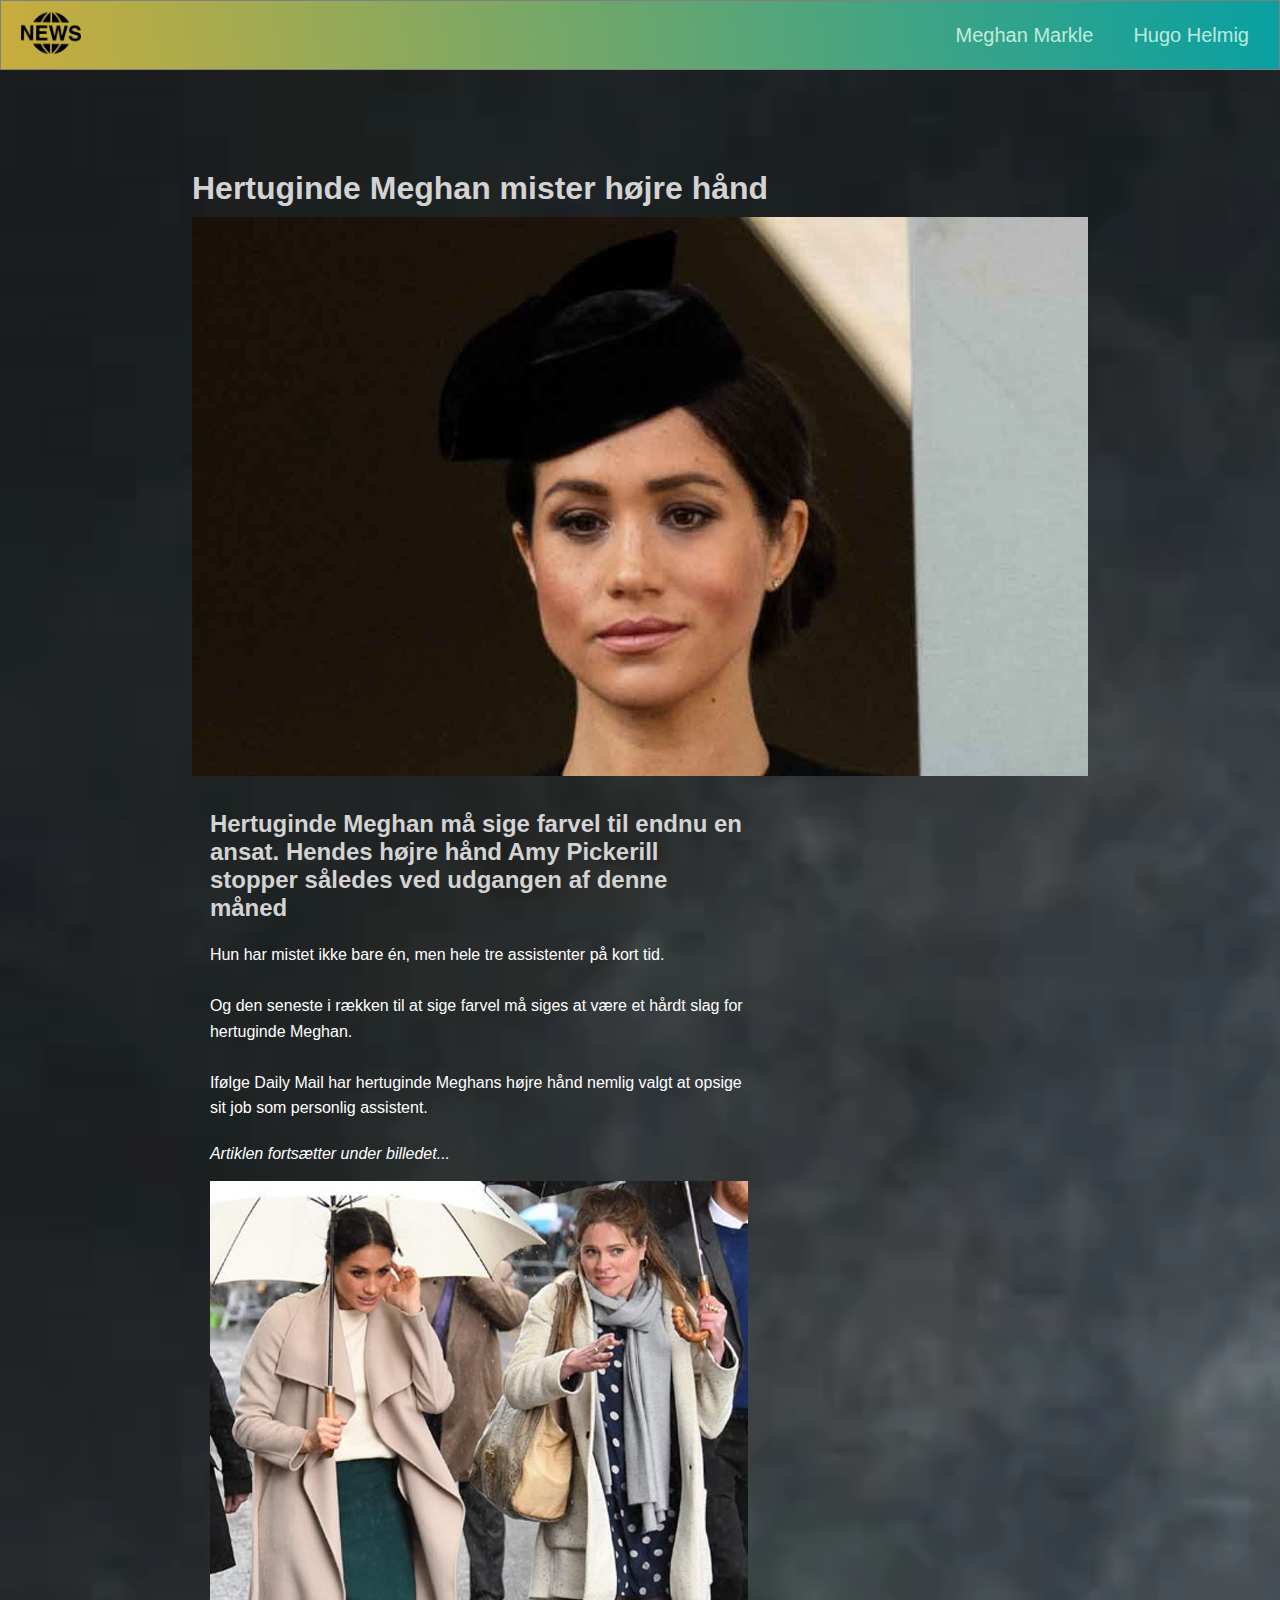
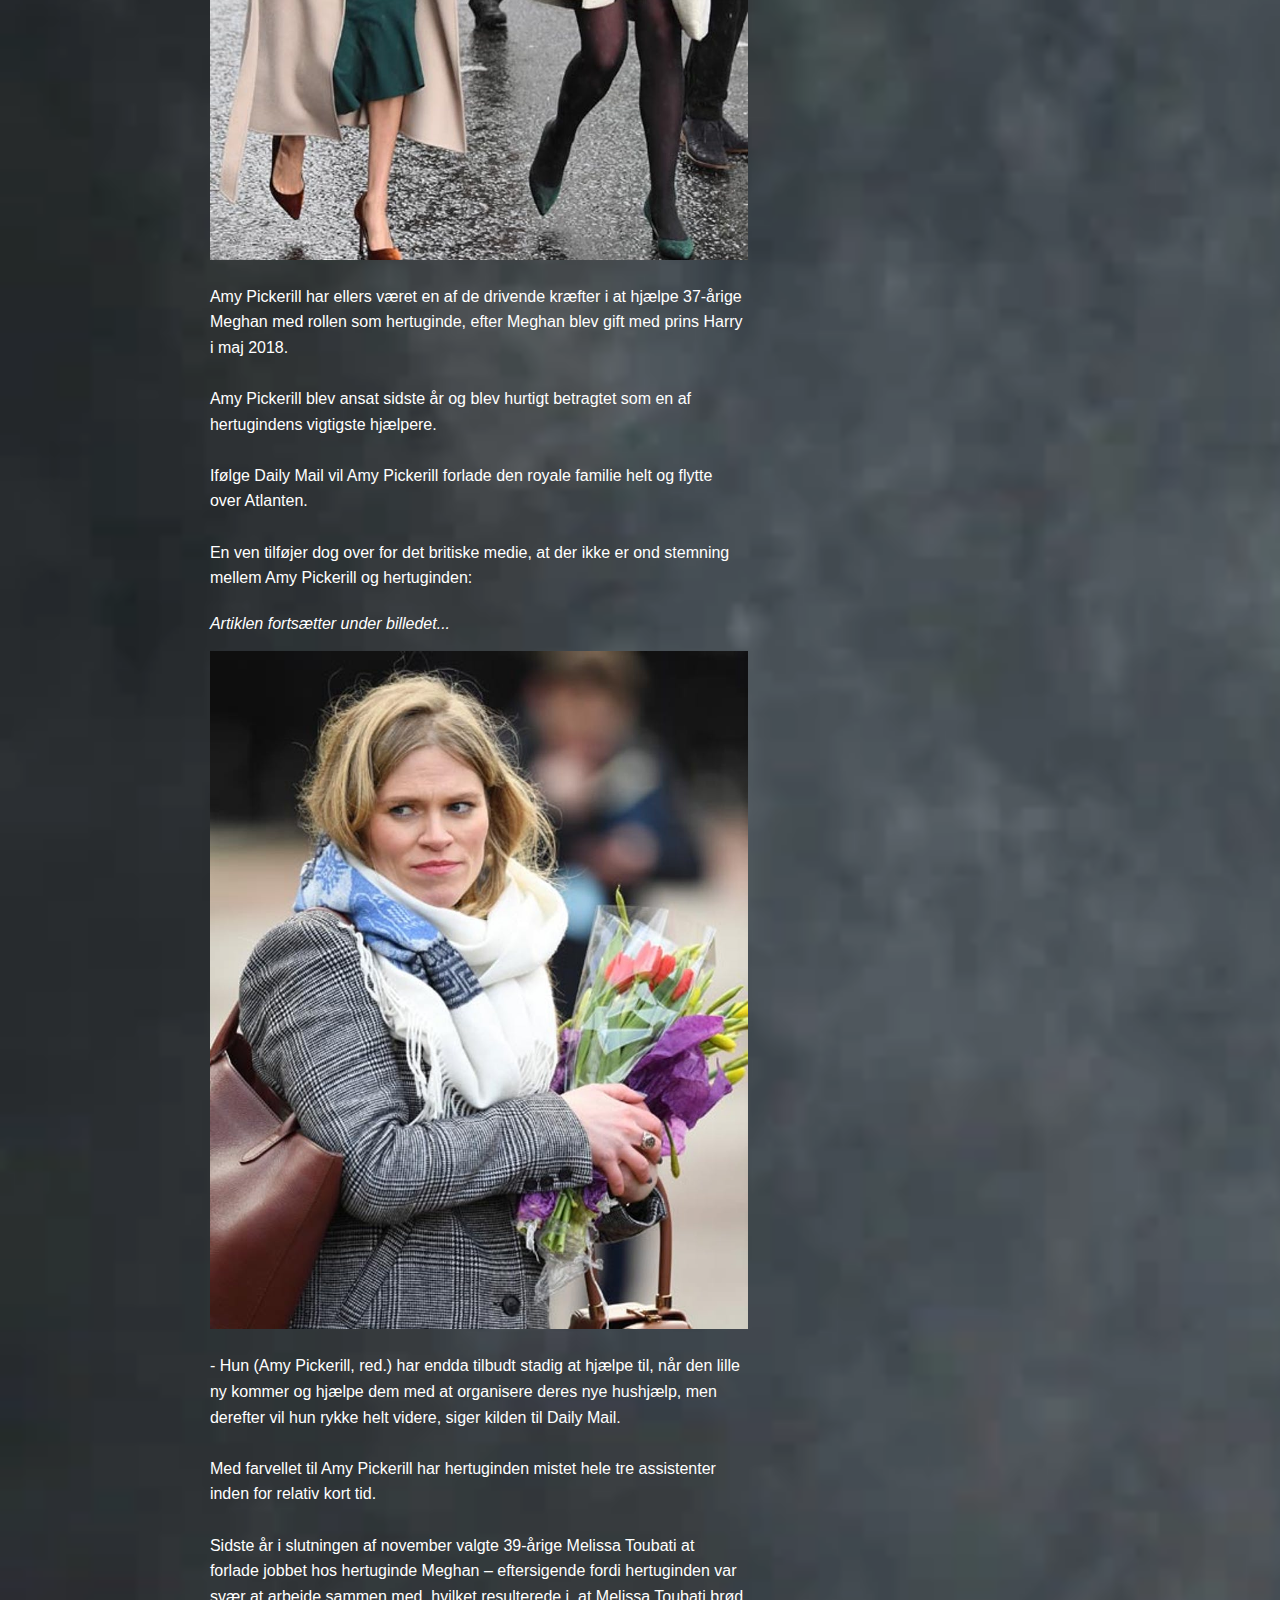
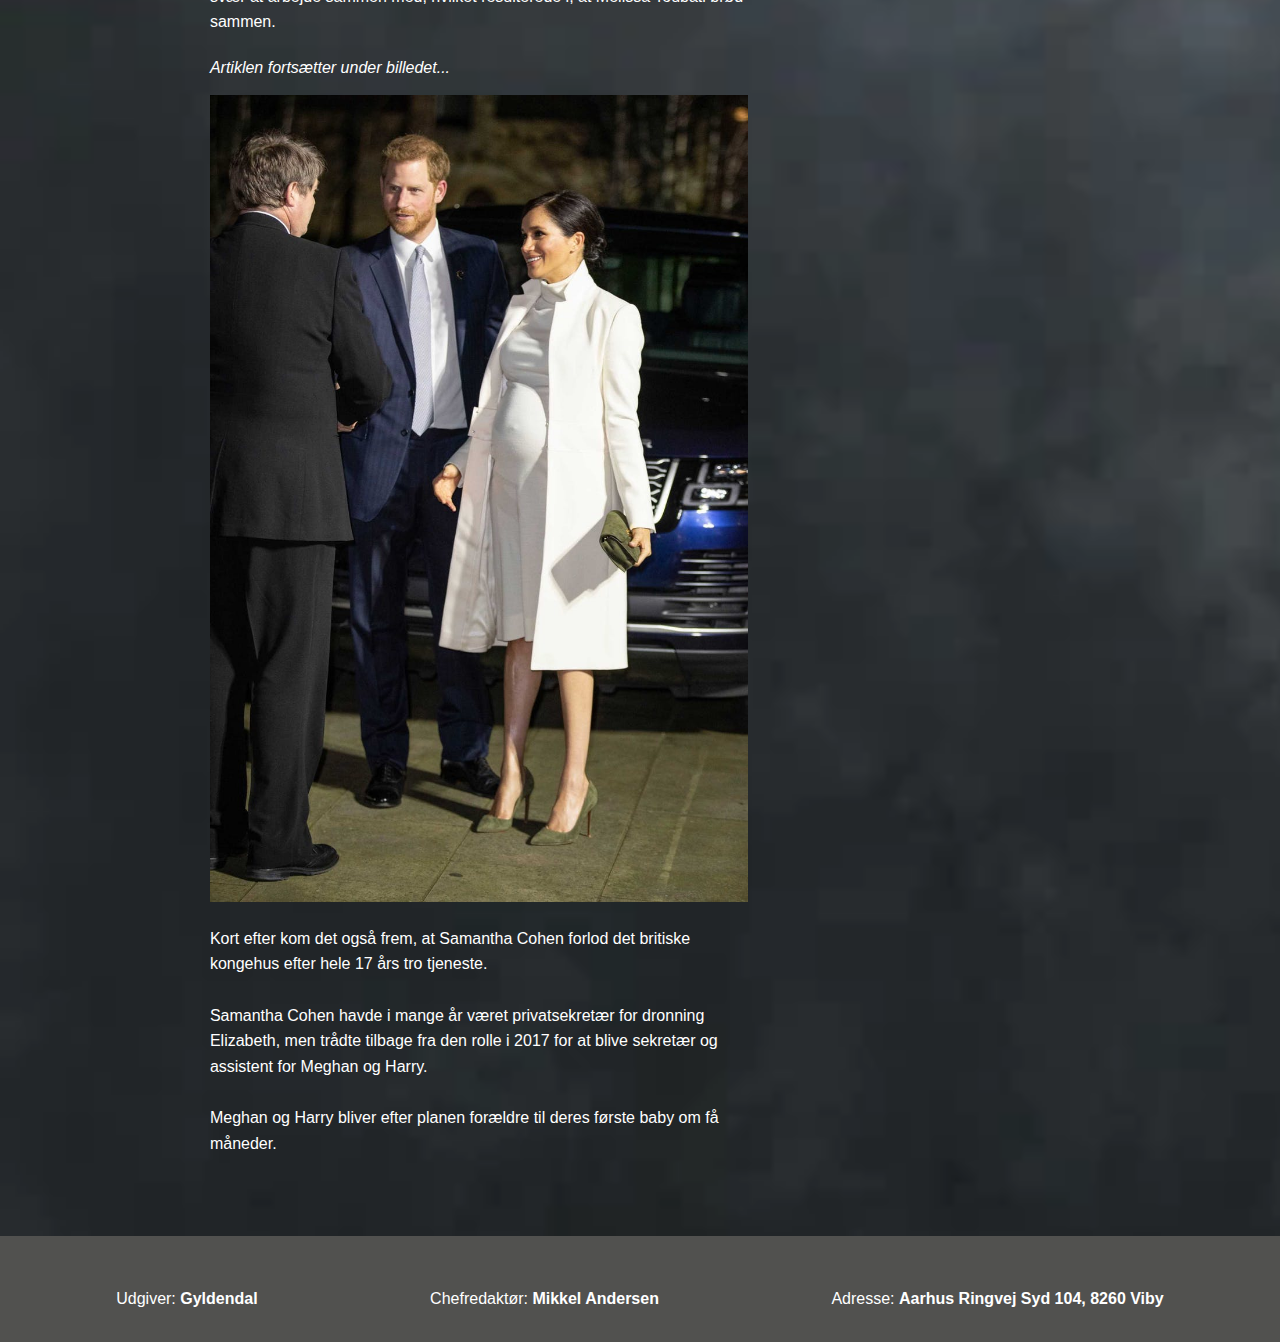
<file: RWD/index.html>
<!DOCTYPE html>
<html lang="da">
<!--Language set to English. Change to da for Danish if needed-->

<head>
    <meta charset="UTF-8">
    <!--This ensures that the browser can read special signs and characters like the Danish letters æ, ø, å -->
    <meta name="viewport" content="width=device-width, initial-scale=1.0">
    <!--This helps avoid that a site displays differently with different screen resolutions -->

    <title>Meghan Markle</title>
    <!--This title will be the heading on google search and on the tab in the browser. Can contain up to 70 characters-->
    <meta name="description" content="Hertuginde Meghan må sige farvel til endnu en ansat. Hendes højre hånd Amy Pickerill stopper således ved udgangen af denne måned">
    <!-- this is for search engne optimization - fill in description of the page content. This will usually be the text shown under the heading in a search. Can contain up to 155 characters-->
    <link rel="stylesheet" href="css/style.css">
    <!--This is a link to the stylesheet. Any rule written in the stylesheet will be used for this page -->
    <link rel="stylesheet" href="https://use.fontawesome.com/releases/v5.7.2/css/all.css" integrity="sha384-fnmOCqbTlWIlj8LyTjo7mOUStjsKC4pOpQbqyi7RrhN7udi9RwhKkMHpvLbHG9Sr" crossorigin="anonymous">


</head>

<body>
    <nav class="navbar" id="navbar">
        <span class="navbar-toggle" id="js-navbar-toggle">
            <i class="fas fa-bars"></i>
        </span>
        <a href="intro.html" class="logo"><img src="images/logo.png" alt="logo" width="60"> </a>
        <ul class="main-nav" id="js-menu">
            <li>
                <a href="intro.html" class="nav-links" id="home">Hjem</a>
            </li>
            <li>
                <a href="index.html" class="nav-links">Meghan Markle</a>
            </li>
            <li>
                <a href="article.html" class="nav-links">Hugo Helmig</a>
            </li>
           
        </ul>
        <script>
            let mainNav = document.getElementById('js-menu');
            let navBarToggle = document.getElementById('js-navbar-toggle');

            navBarToggle.addEventListener('click', function() {

                mainNav.classList.toggle('active');
            });

            window.onscroll = function() {
                myFunction()
            };


            var navbar = document.getElementById("navbar");
            var sticky = navbar.offsetTop;

            function myFunction() {
                if (window.pageYOffset >= sticky) {
                    navbar.classList.add("sticky")
                } else {
                    navbar.classList.remove("sticky");
                }
            }
        </script>

    </nav>

    <article>
        <h1>Hertuginde Meghan mister højre hånd </h1>

        <img class="top-pic" src="images/meghan1.jpg" alt="Meghan-front">

        <h2>Hertuginde Meghan må sige farvel til endnu en ansat. Hendes højre hånd Amy Pickerill stopper således ved udgangen af denne måned</h2>

        <p class="pic-text">Hun har mistet ikke bare én, men hele tre assistenter på kort tid. <br> <br> Og den seneste i rækken til at sige farvel må siges at være et hårdt slag for hertuginde Meghan. <br> <br>
            Ifølge Daily Mail har hertuginde Meghans højre hånd nemlig valgt at opsige sit job som personlig assistent.</p>
        <p class="pic-text"> <i>Artiklen fortsætter under billedet...</i></p>


        <img class="bot-pics" src="images/amy_og_meghan.jpg" alt="amy-og-meghan">

        <p class="pic-text">Amy Pickerill har ellers været en af de drivende kræfter i at hjælpe 37-årige Meghan med rollen som hertuginde, efter Meghan blev gift med prins Harry i maj 2018. <br> <br> Amy Pickerill blev ansat sidste år og blev hurtigt betragtet som en af hertugindens vigtigste hjælpere. <br> <br> Ifølge Daily Mail vil Amy Pickerill forlade den royale familie helt og flytte over Atlanten. <br> <br>En ven tilføjer dog over for det britiske medie, at der ikke er ond stemning mellem Amy Pickerill og hertuginden:</p>

        <p class="pic-text"> <i>Artiklen fortsætter under billedet...</i></p>

        <img class="bot-pics" src="images/amy1.jpg" alt="amy">

        <p class="pic-text">- Hun (Amy Pickerill, red.) har endda tilbudt stadig at hjælpe til, når den lille ny kommer og hjælpe dem med at organisere deres nye hushjælp, men derefter vil hun rykke helt videre, siger kilden til Daily Mail. <br> <br>Med farvellet til Amy Pickerill har hertuginden mistet hele tre assistenter inden for relativ kort tid.<br> <br>Sidste år i slutningen af november valgte 39-årige Melissa Toubati at forlade jobbet hos hertuginde Meghan – eftersigende fordi hertuginden var svær at arbejde sammen med, hvilket resulterede i, at Melissa Toubati brød sammen.</p>
        
                <p class="pic-text"> <i>Artiklen fortsætter under billedet...</i></p>
        
        <img class="bot-pics" src="images/prins-og-meghan.jpg" alt="prins-og-meghan">
        
        <p class="pic-text">Kort efter kom det også frem, at Samantha Cohen forlod det britiske kongehus efter hele 17 års tro tjeneste. <br> <br> Samantha Cohen havde i mange år været privatsekretær for dronning Elizabeth, men trådte tilbage fra den rolle i 2017 for at blive sekretær og assistent for Meghan og Harry.<br><br>Meghan og Harry bliver efter planen forældre til deres første baby om få måneder.</p>

        
    </article>

    <footer>
    <div class="footer">
        <div class="foot-info">
        <p>Udgiver: <b>Gyldendal</b></p>
        </div>
        <div class="foot-info">
        <p>Chefredaktør: <b>Mikkel Andersen</b></p>
        </div>
        <div class="foot-info">
        <p>Adresse: <b>Aarhus Ringvej Syd 104, 8260 Viby </b></p>
        </div>
        </div>
    </footer>
    
</body>
</html>
</file>
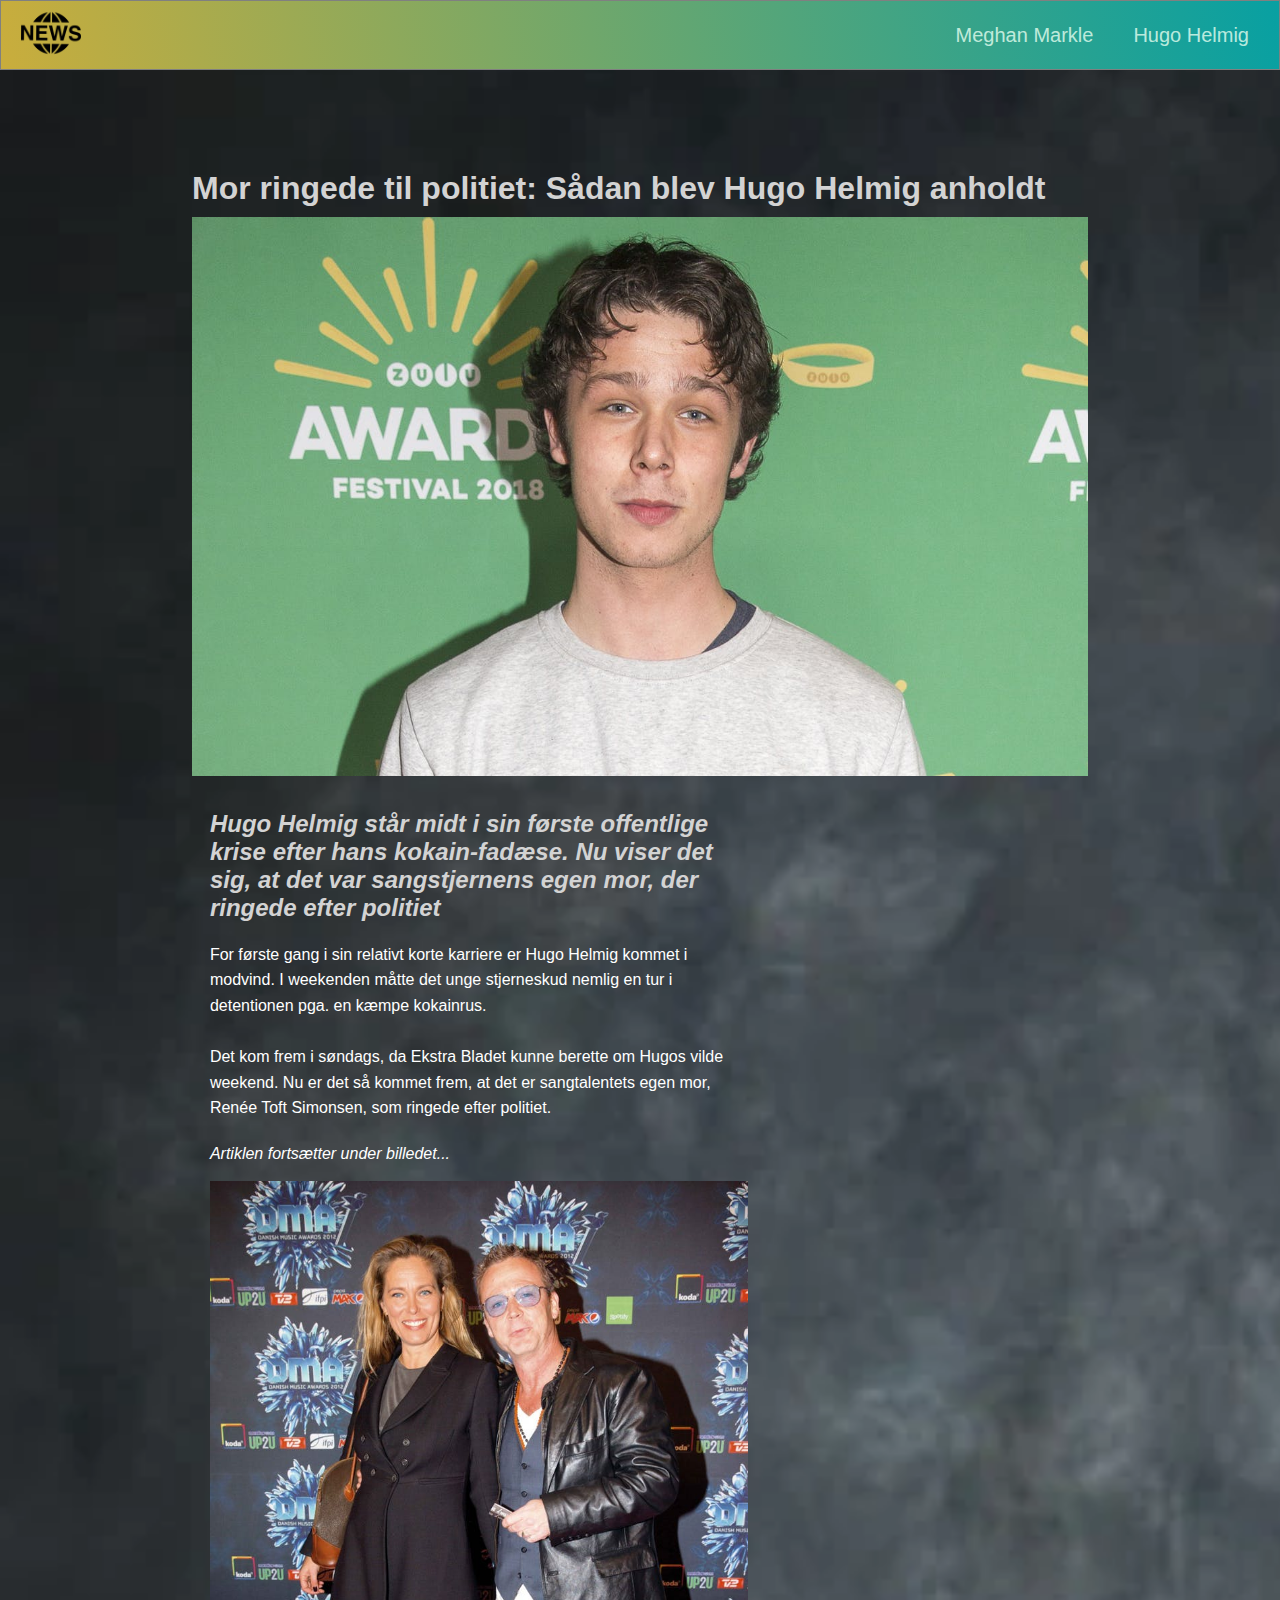
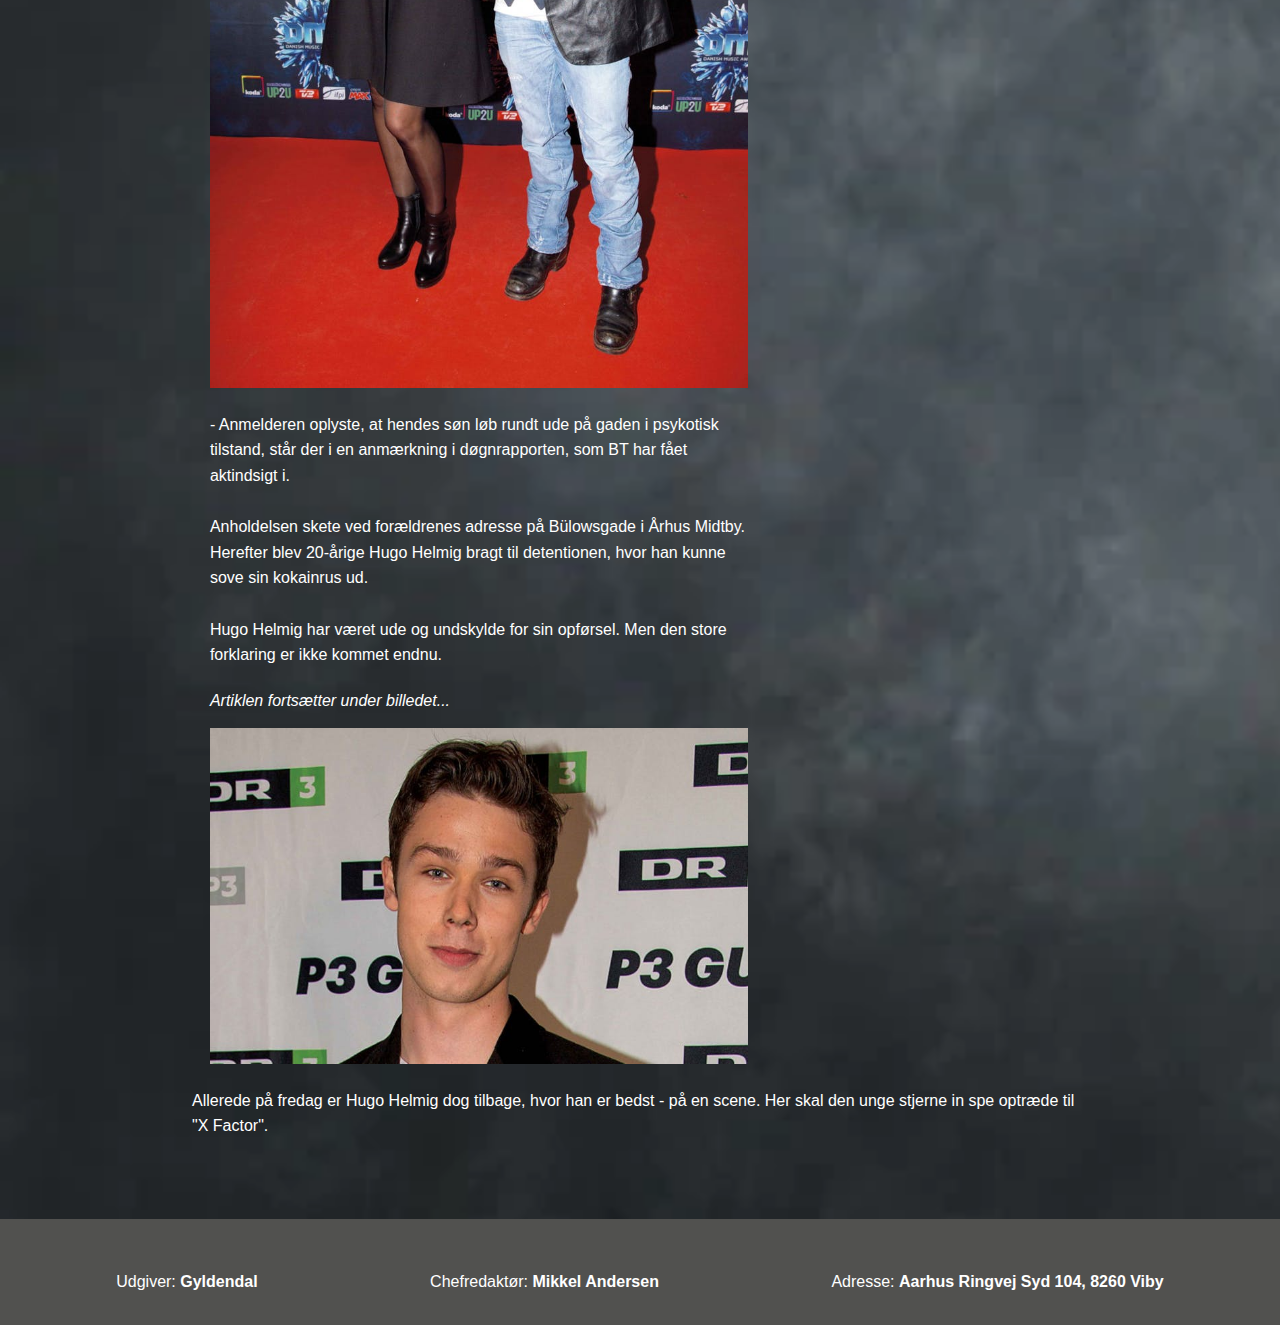
<file: RWD/article.html>
<!DOCTYPE html>
<html lang="da">
<!--Language set to English. Change to da for Danish if needed-->

<head>
    <meta charset="UTF-8">
    <!--This ensures that the browser can read special signs and characters like the Danish letters æ, ø, å -->
    <meta name="viewport" content="width=device-width, initial-scale=1.0">
    <!--This helps avoid that a site displays differently with different screen resolutions -->

    <title>Hugo Helmig</title>
    <!--This title will be the heading on google search and on the tab in the browser. Can contain up to 70 characters-->
    <meta name="description" content="Hugo Helmig står midt i sin første offentlige krise efter hans kokain-fadæse.">
    <!-- this is for search engne optimization - fill in description of the page content. This will usually be the text shown under the heading in a search. Can contain up to 155 characters-->
    <link rel="stylesheet" href="css/style.css">
    <!--This is a link to the stylesheet. Any rule written in the stylesheet will be used for this page -->
    <link rel="stylesheet" href="https://use.fontawesome.com/releases/v5.7.2/css/all.css" integrity="sha384-fnmOCqbTlWIlj8LyTjo7mOUStjsKC4pOpQbqyi7RrhN7udi9RwhKkMHpvLbHG9Sr" crossorigin="anonymous">


</head>

<body>
    <nav class="navbar" id="navbar">
        <span class="navbar-toggle" id="js-navbar-toggle">
            <i class="fas fa-bars"></i>
        </span>
        <a href="intro.html" class="logo"><img src="images/logo.png" alt="logo" width="60"> </a>
        <ul class="main-nav" id="js-menu">
            <li>
                <a href="intro.html" class="nav-links" id="home">Hjem</a>
            </li>
            <li>
                <a href="index.html" class="nav-links">Meghan Markle</a>
            </li>
            <li>
                <a href="article.html" class="nav-links">Hugo Helmig</a>
        </ul>
        <script>
            let mainNav = document.getElementById('js-menu');
            let navBarToggle = document.getElementById('js-navbar-toggle');

            navBarToggle.addEventListener('click', function() {

                mainNav.classList.toggle('active');
            });

            window.onscroll = function() {
                myFunction()
            };


            var navbar = document.getElementById("navbar");
            var sticky = navbar.offsetTop;

            function myFunction() {
                if (window.pageYOffset >= sticky) {
                    navbar.classList.add("sticky")
                } else {
                    navbar.classList.remove("sticky");
                }
            }

        </script>

    </nav>

    <article>
        <h1>Mor ringede til politiet: Sådan blev Hugo Helmig anholdt</h1>
        <img class="top-pic" src="images/hugo_helmig.jpg" alt="Hugo Helmig">
        
        <h2><i>Hugo Helmig står midt i sin første offentlige krise efter hans kokain-fadæse. Nu viser det sig, at det var sangstjernens egen mor, der ringede efter politiet</i></h2>

        <p class="pic-text">For første gang i sin relativt korte karriere er Hugo Helmig kommet i modvind. I weekenden måtte det unge stjerneskud nemlig en tur i detentionen pga. en kæmpe kokainrus. <br> <br>Det kom frem i søndags, da Ekstra Bladet kunne berette om Hugos vilde weekend. Nu er det så kommet frem, at det er sangtalentets egen mor, Renée Toft Simonsen, som ringede efter politiet.</p>

        <p class="pic-text"><i>Artiklen fortsætter under billedet...</i></p>

        <img class="bot-pics" src="images/thomas-helmig.jpg" alt="Forældre">
        
        <p class="pic-text">- Anmelderen oplyste, at hendes søn løb rundt ude på gaden i psykotisk tilstand, står der i en anmærkning i døgnrapporten, som BT har fået aktindsigt i. <br> <br>Anholdelsen skete ved forældrenes adresse på Bülowsgade i Århus Midtby. Herefter blev 20-årige Hugo Helmig bragt til detentionen, hvor han kunne sove sin kokainrus ud.<br><br>Hugo Helmig har været ude og undskylde for sin opførsel. Men den store forklaring er ikke kommet endnu.

        </p>
        
        <p class="pic-text"><i>Artiklen fortsætter under billedet...</i></p>
        
        <img class="bot-pics" src="images/hugo_helmig%20(1).jpg" alt="Hugo Helmig">
        
        <p>Allerede på fredag er Hugo Helmig dog tilbage, hvor han er bedst - på en scene. Her skal den unge stjerne in spe optræde til "X Factor".</p>
        

    </article>
    
    <footer>
    <div class="footer">
        <div class="foot-info">
        <p>Udgiver: <b>Gyldendal</b></p>
        </div>
        <div class="foot-info">
        <p>Chefredaktør: <b>Mikkel Andersen</b></p>
        </div>
        <div class="foot-info">
        <p>Adresse: <b>Aarhus Ringvej Syd 104, 8260 Viby </b></p>
        </div>
        </div>
    </footer>


</body>

</html>
</file>
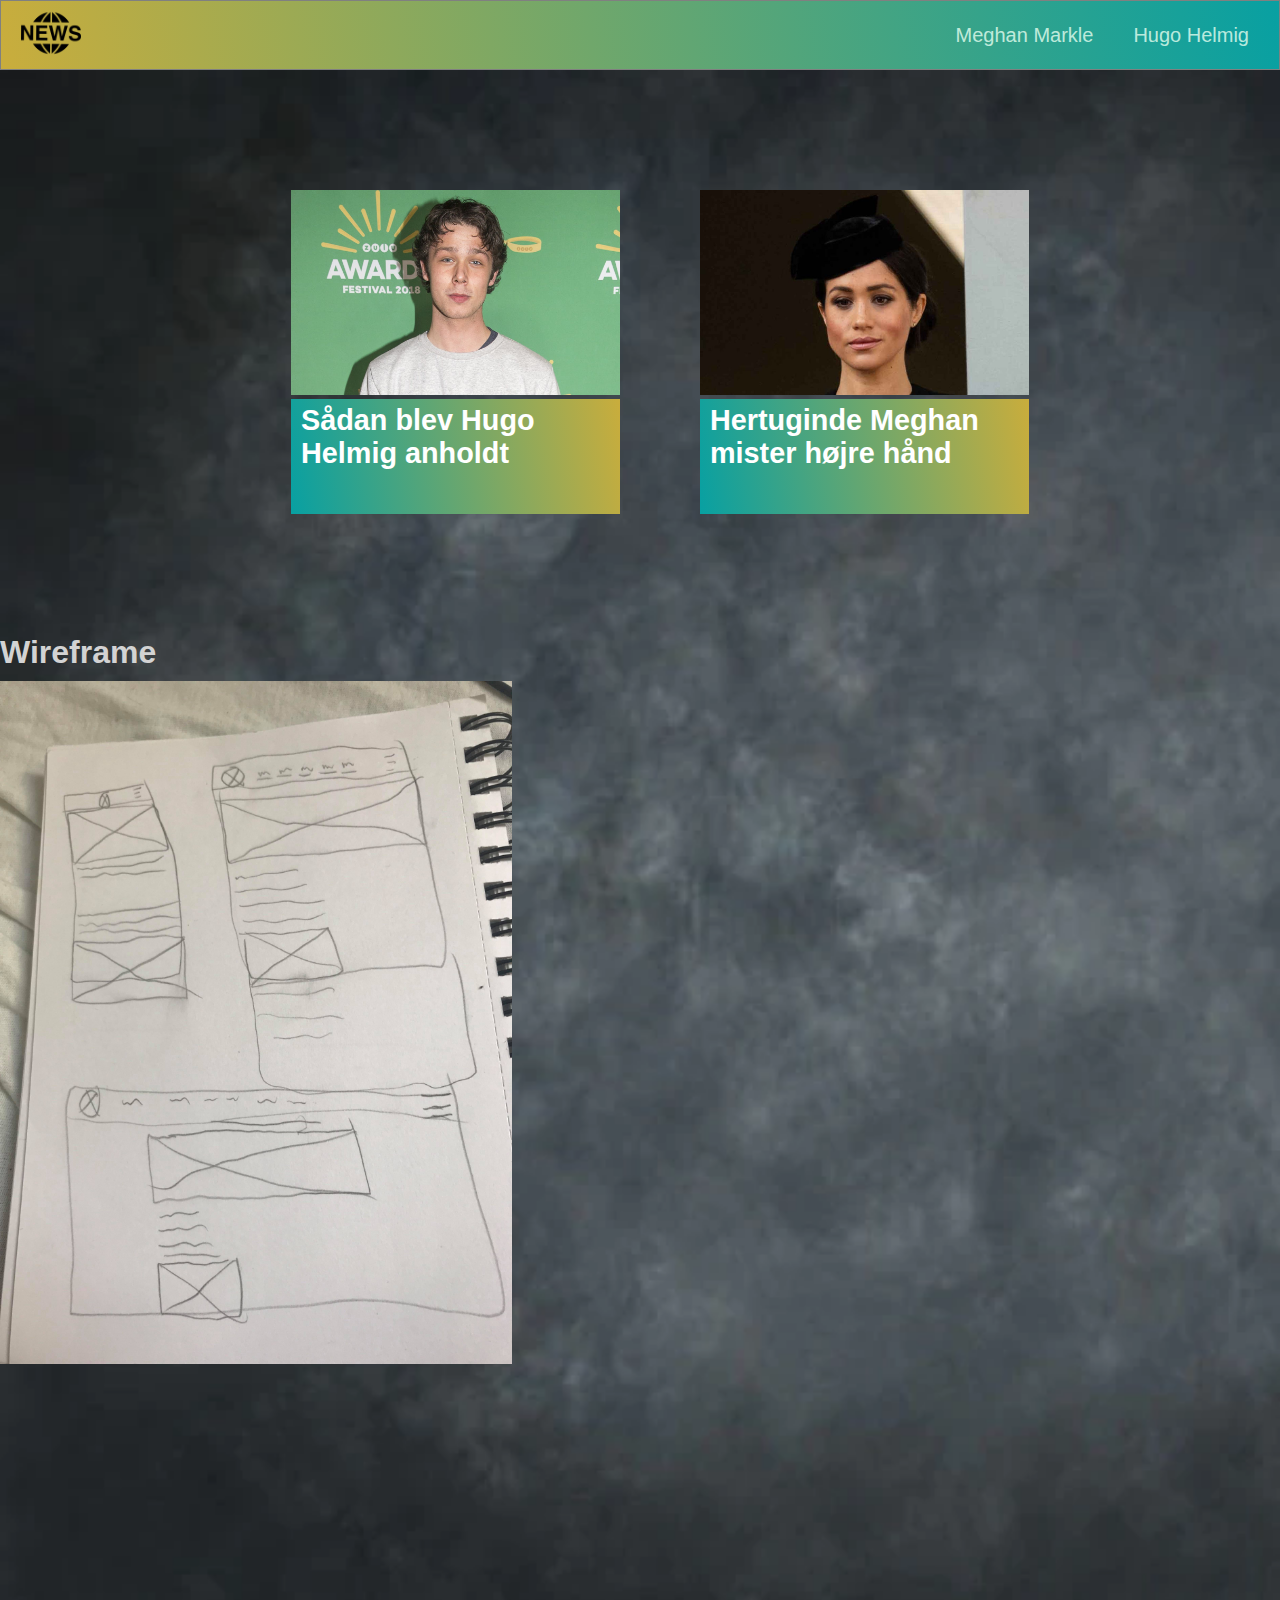
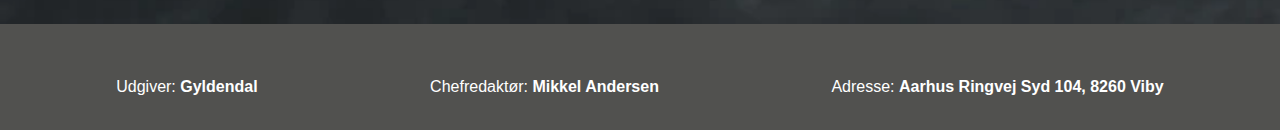
<file: RWD/intro.html>
<!DOCTYPE html>
<html lang="da">
<!--Language set to English. Change to da for Danish if needed-->

<head>
    <meta charset="UTF-8">
    <!--This ensures that the browser can read special signs and characters like the Danish letters æ, ø, å -->
    <meta name="viewport" content="width=device-width, initial-scale=1.0">
    <!--This helps avoid that a site displays differently with different screen resolutions -->

    <title>News</title>
    <!--This title will be the heading on google search and on the tab in the browser. Can contain up to 70 characters-->
    <meta name="description" content="billede af wireframe og intro til titler">
    <!-- this is for search engne optimization - fill in description of the page content. This will usually be the text shown under the heading in a search. Can contain up to 155 characters-->
    <link rel="stylesheet" href="css/style.css">
    <!--This is a link to the stylesheet. Any rule written in the stylesheet will be used for this page -->
    <link rel="stylesheet" href="https://use.fontawesome.com/releases/v5.7.2/css/all.css" integrity="sha384-fnmOCqbTlWIlj8LyTjo7mOUStjsKC4pOpQbqyi7RrhN7udi9RwhKkMHpvLbHG9Sr" crossorigin="anonymous">


</head>

<body>
    <nav class="navbar" id="navbar">
        <span class="navbar-toggle" id="js-navbar-toggle">
            <i class="fas fa-bars"></i>
        </span>
        <a href="intro.html" class="logo"><img src="images/logo.png" alt="logo" width="60"> </a>
        <ul class="main-nav" id="js-menu">
            <li>
                <a href="intro.html" class="nav-links" id="home">Hjem</a>
            </li>
            <li>
                <a href="index.html" class="nav-links">Meghan Markle</a>
            </li>
            <li>
                <a href="article.html" class="nav-links">Hugo Helmig</a>
            </li>

        </ul>
        <script>
            /* script til Burgertab*/
            let mainNav = document.getElementById('js-menu');
            let navBarToggle = document.getElementById('js-navbar-toggle');

            navBarToggle.addEventListener('click', function() {

                mainNav.classList.toggle('active');
            });

            window.onscroll = function() {
                myFunction()
            };

            /* script som gøre nav sticky*/

            var navbar = document.getElementById("navbar");
            var sticky = navbar.offsetTop;

            function myFunction() {
                if (window.pageYOffset >= sticky) {
                    navbar.classList.add("sticky")
                } else {
                    navbar.classList.remove("sticky");
                }
            }

        </script>

    </nav>
    <section>
        <div class="row">
            <!-- CARD 1 -->
            <div class="card">
                <a class="nav-links" href="article.html">
                    <div class="card-main">
                        <img class="card-pic" src="images/hugo_helmig.jpg" alt="Hugo Helmig">
                        <div class="card-header">Sådan blev Hugo Helmig anholdt</div>
                    </div>
                </a>
            </div>
            <!-- CARD 2 -->
            <div class="card">
                <a class="nav-links" href="index.html">
                    <div class="card-main">

                        <img class="card-pic" src="images/meghan1.jpg" alt="Meghan Markle">
                        <div class="card-header">Hertuginde Meghan mister højre hånd</div>
                    </div>
                </a>
            </div>
        </div>
    </section>


    <section>
        <h1>Wireframe</h1>

        <img class="wireframe" src="images/53615570_390860164980029_7638542831346253824_n.jpg" alt="wireframe">

    </section>
    <footer>
        <div class="footer">
            <div class="foot-info">
                <p>Udgiver: <b>Gyldendal</b></p>
            </div>
            <div class="foot-info">
                <p>Chefredaktør: <b>Mikkel Andersen</b></p>
            </div>
            <div class="foot-info">
                <p>Adresse: <b>Aarhus Ringvej Syd 104, 8260 Viby </b></p>
            </div>
        </div>
    </footer>


</body>
</file>
<file: RWD/css/style.css>
/*CSS document*/

/*Insert global rules here - rules that apply for all pages on your site and all device sizes. This could be text color, font type, font-sizes, margin on elements */

/*COMMENTS WITH CAPITAL LETTERS ARE EASY TO SPOT, SO USE THEM FOR HEADINGS FOR OVERVIEW. IT IS A GOOD IDEA TO HAVE A HEADING FOR YOUR HEADER, NAVIGATION, MAIN AND FOOTER. SEE EXAMPLE BELOW*/


/*HEADER*/

/* example where you target the h1 inside the header tag and give it a color and a size */

/*kode til intro.html*/



/*kode til resten*/

body {
    font-family: 'Josefin Sans', sans-serif;
    background-image: url(css-images/baggrund1.jpg);
    background-repeat: no-repeat;
    background-size: cover;
    
}

article {
    margin-bottom: 80px;
}

header h3 {
    font-size: 48px;
}



p {
    font-family: Tahoma, Geneva, sans-serif;
    line-height: 1.6;
    margin-top: 20px;
    color: white;

}

/* css til navbar */

* {
    box-sizing: border-box;
    padding: 0;
    margin: 0;
}

.navbar {
    font-size: 20px;
    background-image: linear-gradient(260deg, #08a0a2 0%, #c9ad3c 100%);
    border: 1px solid grey;
    padding-bottom: 12px;

}

.main-nav {
    list-style-type: none;
}

.nav-links{
    text-decoration: none;
    color: rgba(230, 260, 240, 0.8);
}

.main-nav li {
    text-align: center;
    margin: 15px auto;
}

.logo {
    display: inline-block;
    margin-top: 10px;
    margin-left: 20px;
    width: 15px;
}

.navbar-toggle {
    position: absolute;
    top: 10px;
    right: 20px;
    cursor: pointer;
    color: rgba(230, 260, 240, 0.8);
    font-size: 24px;
    margin-top: 17px;
}

.main-nav {
    list-style-type: none;
    display: none;
}

.active {
    display: block;
}

.sticky {
    position: fixed;
    top: 0;
    width: 100%;
}


.sticky + .content {
    padding-top: 60px;
}

/* indholdet i body*/
.wireframe{
    width: 100%;
    margin-bottom: 20%;
}

h1 {
    margin-top: 100px;
    margin-bottom: 10px;
    width: 100%;
    font-size: 200%;
    color: lightgrey;
}

.top-pic {
    width: 100%;
}

h2 {
    width: 100%;
    margin-top: 30px;
    color: lightgrey;
}

.bot-pics {
    width: 100%;
    margin-top: 15px;
}

/* forside menuer*/
.row {
  display: flex;
  justify-content: center;
  align-items: center;
flex-direction: column;
  padding: 0 25px;
    margin-top: 100px;
}

.card {
  width: 100%;                 
  display: flex;                
  flex-direction: column;       
  border-radius: 10px;           
  overflow: hidden; 
    align-items: center;                           
    height: 100%;
    margin: 20px;
}

.card-header {
  color: white;
  font-size: 1.8em;
  font-weight: 600;
  background-image: linear-gradient(260deg, #c9ad3c 0%, #08a0a2 100%);
  padding: 5px 10px;
    height: 4em;
    
}

.card-pic{
    width: 100%;
    height: 100%;
}

.card-link{
    
}


/* footer*/

footer {
    color: white;
    background-color: #51514f;
    padding-bottom: 20px;
}

.footer {
    display: flex;
    flex-direction: column;
    align-items: center;
}



@media screen and (min-width: 750px) {

    h2 {
        width: 60%;
        margin-left: 2%;
    }

    footer {
        padding: 30px;
    }

    .pic-text {
        width: 60%;
        margin-left: 2%;
    }

    .top-pic {
        width: 100%;
    }

    .bot-pics {
        width: 60%;
        margin-left: 2%;
    }
    
    .row{
        display: flex;
        flex-direction: row;
    }

    .footer {
        display: flex;
        flex-direction: row;
        justify-content: space-around;

    }
}

.wireframe{
    width: 60%;
}


@media screen and (min-width: 1080px) {
    .navbar {
        display: flex;
        justify-content: space-between;
        padding-bottom: 0;
        height: 70px;
        align-items: center;
    }

    .main-nav {
        display: flex;
        margin-right: 30px;
        flex-direction: row;
        justify-content: flex-end;
    }

    .main-nav li {
        margin: 0;
    }

    .nav-links {
        margin-left: 40px;
    }

    .logo {
        margin-top: 0;
    }

    .navbar-toggle {
        display: none;
    }

    .logo:hover,
    .nav-links:hover {
        color: rgba(255, 255, 255, 1);
    }

    #home {
        display: none;
    }

    article {
        margin: auto;
        width: 70%;
        margin-bottom: 80px;
    }

    h2 {
        width: 60%;
    }

    .pic-text {
        width: 60%;
    }

    .bot-pics {
        width: 60%;
    }
    
    .card{
        width: 30%;
        padding: auto;
          border-radius: 0px;           

    }
    .card-pic{
        width: 100%;
    }
    .card-header{
        width: 100%;
    }
    
    .wireframe{
        width: 40%;
    }
}


/*when you develop mobile first responsive pages, you add rules for different device sizes after all the global rules, starting with the smallest screen size*/
</file>
